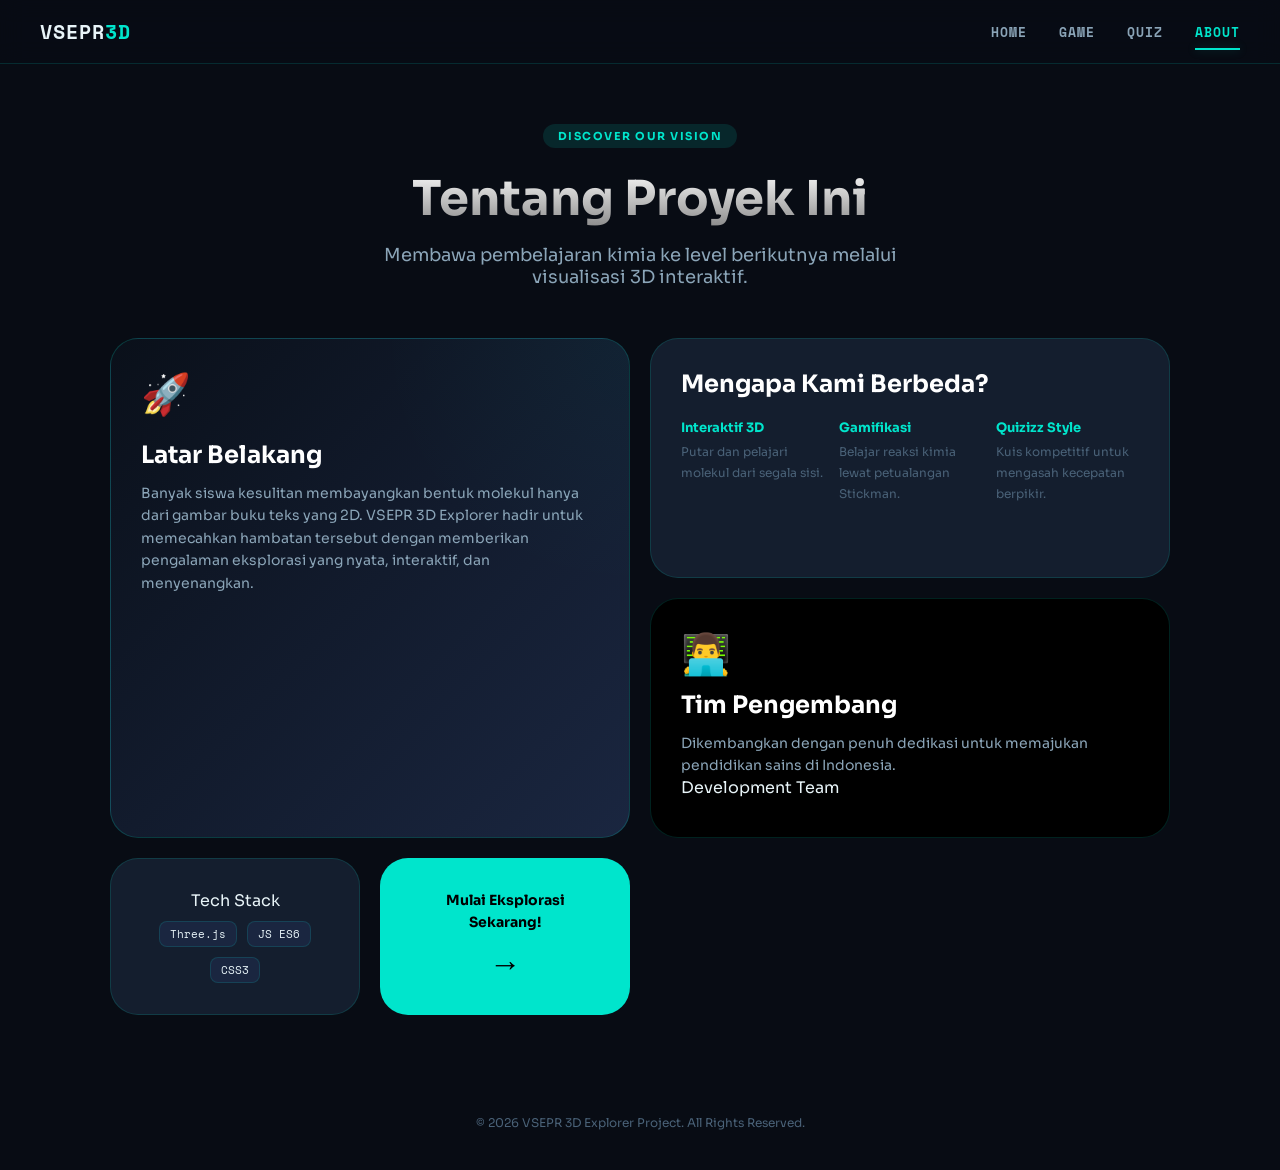
<file: about/index.html>
<!DOCTYPE html>
<html lang="id">
<head>
  <meta charset="UTF-8">
  <meta name="viewport" content="width=device-width, initial-scale=1.0">
  <title>VSEPR 3D Explorer - About</title>
  <link rel="preconnect" href="https://fonts.googleapis.com">
  <link rel="preconnect" href="https://fonts.gstatic.com" crossorigin>
  <link href="https://fonts.googleapis.com/css2?family=Sora:wght@300;400;600;700&family=Space+Mono:wght@400;700&display=swap" rel="stylesheet">
  <link rel="stylesheet" href="../css/global.css">
  <link rel="stylesheet" href="about.css">
</head>
<body>

  <!-- Navbar -->
  <nav class="main-nav">
    <a href="../index.html" class="nav-logo">VSEPR<span>3D</span></a>
    <div class="nav-links">
      <a href="../index.html" class="nav-link">Home</a>
      <a href="../game/index.html" class="nav-link">Game</a>
      <a href="../quiz/index.html" class="nav-link">Quiz</a>
      <a href="index.html" class="nav-link active">About</a>
    </div>
  </nav>

  <main class="about-container">
    <header class="about-header">
      <span class="badge">DISCOVER OUR VISION</span>
      <h1>Tentang Proyek Ini</h1>
      <p>Membawa pembelajaran kimia ke level berikutnya melalui visualisasi 3D interaktif.</p>
    </header>

    <div class="bento-grid">
      <!-- Latar Belakang (Large) -->
      <div class="bento-item bento-large bento-bg-gradient">
        <div class="bento-content">
          <div class="icon">🚀</div>
          <h3>Latar Belakang</h3>
          <p>Banyak siswa kesulitan membayangkan bentuk molekul hanya dari gambar buku teks yang 2D. VSEPR 3D Explorer hadir untuk memecahkan hambatan tersebut dengan memberikan pengalaman eksplorasi yang nyata, interaktif, dan menyenangkan.</p>
        </div>
      </div>

      <!-- Keunggulan (Medium) -->
      <div class="bento-item bento-medium">
        <div class="bento-content">
          <h3>Mengapa Kami Berbeda?</h3>
          <ul class="benefit-list">
            <li>
              <strong>Interaktif 3D</strong>
              <span>Putar dan pelajari molekul dari segala sisi.</span>
            </li>
            <li>
              <strong>Gamifikasi</strong>
              <span>Belajar reaksi kimia lewat petualangan Stickman.</span>
            </li>
            <li>
              <strong>Quizizz Style</strong>
              <span>Kuis kompetitif untuk mengasah kecepatan berpikir.</span>
            </li>
          </ul>
        </div>
      </div>

      <!-- Pengembang (Medium) -->
      <div class="bento-item bento-medium profile-card">
        <div class="bento-content">
          <div class="profile-avatar">👨‍💻</div>
          <h3>Tim Pengembang</h3>
          <p>Dikembangkan dengan penuh dedikasi untuk memajukan pendidikan sains di Indonesia.</p>
          <div class="team-names">
            <span class="name-tag">Development Team</span>
          </div>
        </div>
      </div>

      <!-- Tech Stack (Small) -->
      <div class="bento-item bento-small">
        <div class="bento-content">
          <span class="label">Tech Stack</span>
          <div class="tech-icons">
            <span>Three.js</span>
            <span>JS ES6</span>
            <span>CSS3</span>
          </div>
        </div>
      </div>

      <!-- Call to Action (Small) -->
      <div class="bento-item bento-small bento-cta">
        <div class="bento-content">
          <p>Mulai Eksplorasi Sekarang!</p>
          <a href="../index.html" class="cta-link">→</a>
        </div>
      </div>
    </div>
  </main>

  <footer class="about-footer">
    <p>&copy; 2026 VSEPR 3D Explorer Project. All Rights Reserved.</p>
  </footer>

</body>
</html>
</file>
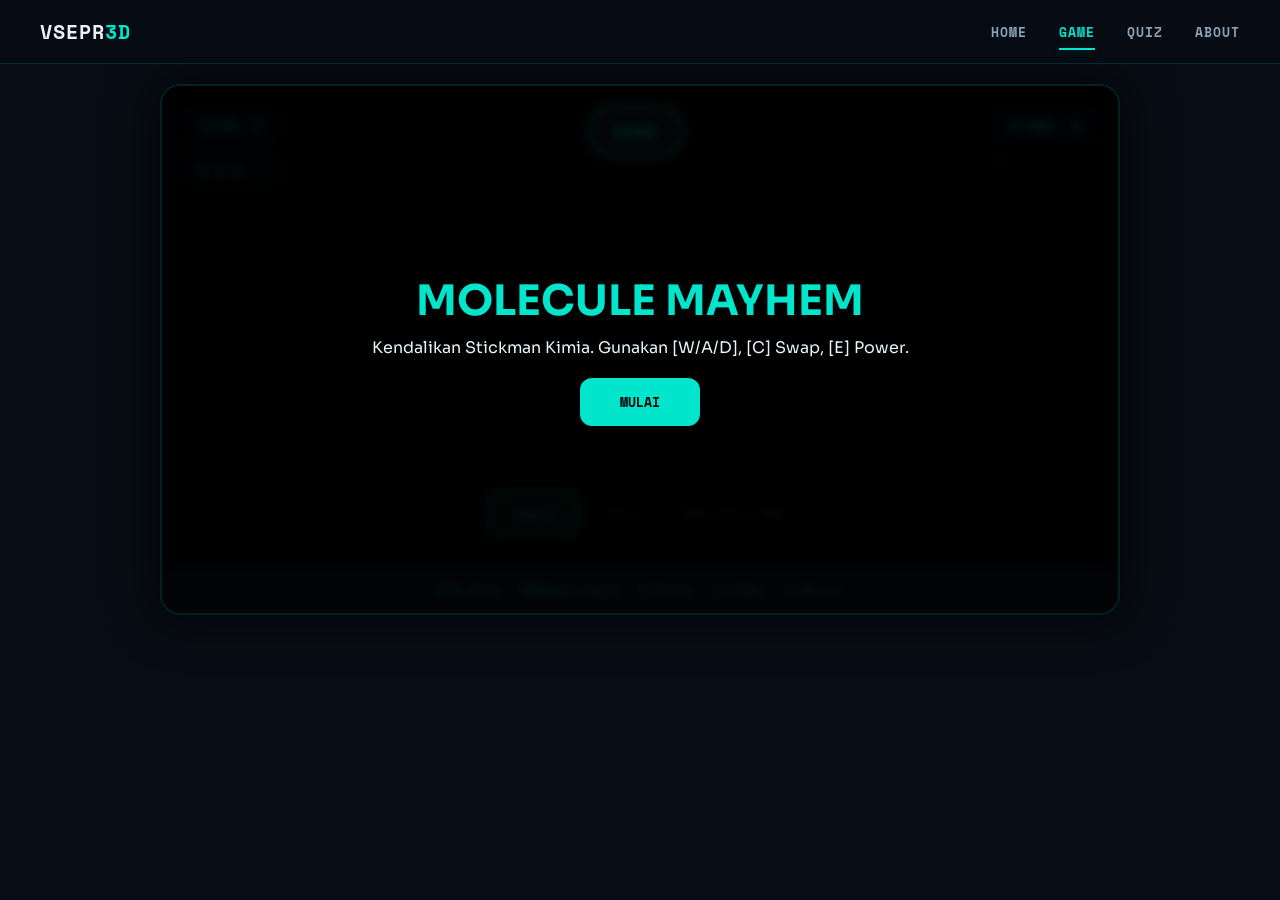
<file: game/index.html>
<!DOCTYPE html>
<html lang="id">
<head>
  <meta charset="UTF-8">
  <meta name="viewport" content="width=device-width, initial-scale=1.0">
  <title>Molecule Mayhem - Platformer Kimia</title>
  <link rel="preconnect" href="https://fonts.googleapis.com">
  <link rel="preconnect" href="https://fonts.gstatic.com" crossorigin>
  <link href="https://fonts.googleapis.com/css2?family=Sora:wght@300;400;600;700&family=Space+Mono:wght@400;700&display=swap" rel="stylesheet">
  <link rel="stylesheet" href="../css/global.css">
  <link rel="stylesheet" href="game.css">
</head>
<body>

  <nav class="main-nav">
    <a href="../index.html" class="nav-logo">VSEPR<span>3D</span></a>
    <div class="nav-links">
      <a href="../index.html" class="nav-link">Home</a>
      <a href="index.html" class="nav-link active">Game</a>
      <a href="../quiz/index.html" class="nav-link">Quiz</a>
      <a href="../about/index.html" class="nav-link">About</a>
    </div>
  </nav>

  <main>
    <div class="game-container" id="gameContainer">
      <!-- Top HUD -->
      <div class="game-ui">
        <div class="ui-left">
          <div class="game-stat">LEVEL <span id="gameLevel">1</span></div>
          <div class="game-stat" id="hpDisplay">❤️ ❤️ ❤️</div>
        </div>
        
        <div class="ui-center">
          <div class="molecule-badge" id="activeMoleculeDisplay">None</div>
        </div>

        <div class="ui-right">
          <div class="game-stat">ATOMS: <span id="atomCount">0</span></div>
          <button id="btnFullscreen" class="fs-btn">⛶</button>
        </div>
      </div>

      <!-- Inventory Slots for Swap System -->
      <div class="inventory-bar">
        <div class="inv-slot active" id="slot1">Empty</div>
        <div class="inv-slot" id="slot2">Empty</div>
        <div class="inv-hint">Press [C] to Swap</div>
      </div>

      <canvas id="gameCanvas"></canvas>

      <!-- Overlay Screens -->
      <div id="gameOverlay" class="game-overlay">
        <div class="overlay-content">
          <h2 id="overlayTitle">Paused</h2>
          <p id="overlayMsg">Press Start to Begin</p>
          <button id="btnAction" class="overlay-btn">START</button>
        </div>
      </div>

      <div class="game-controls">
        <div class="control-hints">
          <span><b>A/D</b> Gerak</span>
          <span><b>W/Space</b> Lompat</span>
          <span><b>S</b> Runduk</span>
          <span><b>E</b> Power</span>
          <span><b>C</b> Switch</span>
        </div>
      </div>
    </div>
  </main>

  <div id="toastOverlay" class="toast-overlay">
    <div class="toast-box">
      <div class="toast-msg">Reaksi Dimulai!</div>
    </div>
  </div>

  <script src="game.js"></script>
</body>
</html>
</file>
<file: css/global.css>
/* ============================================================
   GLOBAL CSS - Shared across all pages
   ============================================================ */
*, *::before, *::after { box-sizing: border-box; margin: 0; padding: 0; }

:root {
  --bg:         #080c14;
  --bg2:        #0d1420;
  --surface:    #141e2e;
  --surface2:   #1a2640;
  --cyan:       #00e5cc;
  --cyan2:      #00b8a3;
  --cyan-dim:   rgba(0,229,204,0.12);
  --cyan-glow:  rgba(0,229,204,0.25);
  --text:       #e8f4f8;
  --text2:      #8ba5b8;
  --text3:      #4a6278;
  --border:     rgba(0,229,204,0.15);
  --border2:    rgba(0,229,204,0.3);
  --mono:       'Space Mono', monospace;
  --sans:       'Sora', sans-serif;
}

html, body {
  overflow-x: hidden;
  width: 100%;
  position: relative;
  background: var(--bg);
  color: var(--text);
  font-family: var(--sans);
  min-height: 100vh;
}

.hidden { display: none !important; }

/* SHARED LABEL */
.section-label {
  font-family: var(--mono);
  font-size: 10px;
  color: var(--cyan);
  letter-spacing: 2px;
  text-transform: uppercase;
  margin-bottom: 14px;
  display: flex;
  align-items: center;
  gap: 8px;
}
.section-label::after {
  content: '';
  flex: 1;
  height: 1px;
  background: var(--border);
}

/* NAVIGATION */
.main-nav {
  position: sticky;
  top: 0;
  z-index: 1000;
  height: 64px;
  background: rgba(8, 12, 20, 0.8);
  backdrop-filter: blur(12px);
  border-bottom: 1px solid var(--border);
  display: flex;
  align-items: center;
  justify-content: space-between;
  padding: 0 40px;
}
.nav-logo {
  font-family: var(--mono);
  font-size: 20px;
  font-weight: 700;
  color: var(--text);
  letter-spacing: 1px;
  text-decoration: none;
}
.nav-logo span { color: var(--cyan); }
.nav-links { display: flex; gap: 32px; }
.nav-link {
  text-decoration: none;
  font-family: var(--mono);
  font-size: 13px;
  font-weight: 700;
  color: var(--text2);
  text-transform: uppercase;
  letter-spacing: 1px;
  transition: all 0.3s ease;
  position: relative;
  padding: 8px 0;
}
.nav-link:hover, .nav-link.active { color: var(--cyan); }
.nav-link::after {
  content: '';
  position: absolute;
  bottom: 0;
  left: 0;
  width: 0;
  height: 2px;
  background: var(--cyan);
  transition: width 0.3s ease;
  box-shadow: 0 0 10px var(--cyan-glow);
}
.nav-link.active::after { width: 100%; }

/* TOAST */
.toast-overlay {
  position: fixed;
  top: 0; left: 0; right: 0; bottom: 0;
  display: flex;
  align-items: center;
  justify-content: center;
  z-index: 9999;
  pointer-events: none;
  opacity: 0;
  transition: opacity 0.3s ease;
}
.toast-overlay.show { opacity: 1; }
.toast-box {
  background: var(--surface);
  border: 1px solid var(--border2);
  border-radius: 12px;
  padding: 24px 40px;
  text-align: center;
  box-shadow: 0 0 50px var(--cyan-glow), 0 10px 40px rgba(0,0,0,0.6);
  pointer-events: auto;
  display: flex;
  flex-direction: column;
  align-items: center;
  gap: 12px;
}
.toast-box.error { border-color: #dc3c3c; box-shadow: 0 0 50px rgba(220,60,60,0.3), 0 10px 40px rgba(0,0,0,0.6); }
.toast-icon { font-size: 32px; }
.toast-msg { font-size: 16px; font-weight: 600; }

/* RESPONSIVE GLOBAL */
@media (max-width: 900px) {
  .main-nav { padding: 0 20px; }
  .nav-links { gap: 16px; }
  .nav-link { font-size: 11px; }
}
@media (max-width: 768px) {
  .nav-links { display: none; } /* Mobile menu could be added here */
}
</file>
<file: about/about.css>
/* ============================================================
   ABOUT CSS - Bento Grid Design
   ============================================================ */

.about-container {
  max-width: 1100px;
  margin: 60px auto;
  padding: 0 20px;
}

.about-header {
  text-align: center;
  margin-bottom: 50px;
}

.about-header .badge {
  background: var(--cyan-dim);
  color: var(--cyan);
  padding: 5px 15px;
  border-radius: 20px;
  font-size: 11px;
  font-weight: 700;
  letter-spacing: 1.5px;
  display: inline-block;
  margin-bottom: 20px;
}

.about-header h1 {
  font-size: 48px;
  margin-bottom: 15px;
  background: linear-gradient(to bottom, #fff, #888);
  -webkit-background-clip: text;
  -webkit-text-fill-color: transparent;
}

.about-header p {
  color: var(--text2);
  font-size: 18px;
  max-width: 600px;
  margin: 0 auto;
}

/* BENTO GRID */
.bento-grid {
  display: grid;
  grid-template-columns: repeat(4, 1fr);
  grid-template-rows: repeat(2, 240px);
  gap: 20px;
}

.bento-item {
  background: var(--surface);
  border: 1px solid var(--border);
  border-radius: 28px;
  padding: 30px;
  position: relative;
  overflow: hidden;
  transition: all 0.4s cubic-bezier(0.23, 1, 0.32, 1);
  display: flex;
  align-items: flex-end;
}

.bento-item:hover {
  transform: translateY(-5px);
  border-color: var(--cyan);
  box-shadow: 0 20px 40px rgba(0,0,0,0.4);
}

.bento-content h3 {
  font-size: 24px;
  margin-bottom: 12px;
  color: #fff;
}

.bento-content p {
  color: var(--text2);
  line-height: 1.6;
  font-size: 14px;
}

/* BENTO VARIANTS */
.bento-large {
  grid-column: span 2;
  grid-row: span 2;
  align-items: flex-start;
}

.bento-medium {
  grid-column: span 2;
  align-items: flex-start;
}

.bento-small {
  grid-column: span 1;
  align-items: center;
  justify-content: center;
  text-align: center;
}

.bento-bg-gradient {
  background: linear-gradient(135deg, #0a101a 0%, #1a2640 100%);
  border-color: rgba(0, 229, 204, 0.2);
}

.bento-bg-gradient::before {
  content: '';
  position: absolute;
  top: -50%;
  right: -50%;
  width: 100%;
  height: 100%;
  background: radial-gradient(circle, var(--cyan-dim) 0%, transparent 70%);
  opacity: 0.3;
}

/* CONTENT STYLES */
.icon { font-size: 40px; margin-bottom: 20px; }

.benefit-list {
  list-style: none;
  padding: 0;
  display: grid;
  grid-template-columns: repeat(3, 1fr);
  gap: 15px;
  margin-top: 20px;
}

.benefit-list li strong { display: block; color: var(--cyan); font-size: 13px; margin-bottom: 4px; }
.benefit-list li span { font-size: 12px; color: var(--text3); }

.profile-card { background: #000; }
.profile-avatar { font-size: 40px; margin-bottom: 10px; }

.tech-icons {
  display: flex;
  gap: 10px;
  flex-wrap: wrap;
  justify-content: center;
  margin-top: 10px;
}

.tech-icons span {
  background: var(--surface2);
  padding: 4px 10px;
  border-radius: 8px;
  font-size: 11px;
  font-family: var(--mono);
  border: 1px solid var(--border);
}

.bento-cta {
  background: var(--cyan);
  color: #000;
  text-align: center;
}

.bento-cta h3, .bento-cta p { color: #000; font-weight: 700; }

.cta-link {
  font-size: 32px;
  text-decoration: none;
  color: #000;
  display: inline-block;
  margin-top: 10px;
  transition: transform 0.3s;
}

.bento-cta:hover .cta-link { transform: translateX(10px); }

.about-footer {
  text-align: center;
  padding: 40px;
  color: var(--text3);
  font-size: 12px;
}

/* RESPONSIVE */
@media (max-width: 900px) {
  .bento-grid {
    grid-template-columns: repeat(2, 1fr);
    grid-template-rows: auto;
  }
  .bento-large, .bento-medium { grid-column: span 2; grid-row: auto; }
}
@media (max-width: 600px) {
  .about-header h1 { font-size: 32px; }
  .benefit-list { grid-template-columns: 1fr; }
}
</file>
<file: game/game.css>
/* ============================================================
   GAME CSS - Molecule Mayhem Refined
   ============================================================ */

.game-container {
  max-width: 960px;
  margin: 20px auto;
  background: #000;
  border: 2px solid var(--border);
  border-radius: 20px;
  overflow: hidden;
  position: relative;
  box-shadow: 0 0 50px rgba(0,0,0,0.8);
}

#gameCanvas {
  width: 100%;
  height: 480px;
  display: block;
  image-rendering: pixelated;
}

/* HUD */
.game-ui {
  position: absolute;
  top: 0; left: 0; right: 0;
  padding: 20px;
  display: flex;
  justify-content: space-between;
  align-items: flex-start;
  pointer-events: none;
  z-index: 10;
  background: linear-gradient(to bottom, rgba(0,0,0,0.8), transparent);
}

.ui-center { text-align: center; }

.game-stat {
  font-family: var(--mono);
  font-size: 14px;
  font-weight: 700;
  color: var(--cyan);
  background: rgba(8,12,20,0.8);
  padding: 8px 16px;
  border-radius: 8px;
  border: 1px solid var(--border);
  margin-bottom: 5px;
}

.molecule-badge {
  background: var(--surface);
  border: 2px solid var(--cyan);
  color: var(--cyan);
  padding: 10px 24px;
  border-radius: 30px;
  font-family: var(--mono);
  font-size: 18px;
  font-weight: 700;
  box-shadow: 0 0 20px var(--cyan-glow);
  text-transform: uppercase;
}

/* INVENTORY */
.inventory-bar {
  position: absolute;
  bottom: 80px;
  left: 50%;
  transform: translateX(-50%);
  display: flex;
  gap: 10px;
  pointer-events: none;
  z-index: 10;
  align-items: center;
}

.inv-slot {
  width: 80px;
  height: 40px;
  background: rgba(0,0,0,0.6);
  border: 1px solid var(--border);
  border-radius: 8px;
  display: flex;
  align-items: center;
  justify-content: center;
  font-family: var(--mono);
  font-size: 12px;
  color: var(--text3);
  transition: all 0.3s;
}

.inv-slot.active {
  border-color: var(--cyan);
  background: var(--cyan-dim);
  color: var(--cyan);
  box-shadow: 0 0 15px var(--cyan-glow);
  transform: scale(1.1);
}

.inv-hint { font-size: 9px; color: var(--text2); margin-left: 10px; font-family: var(--mono); }

/* OVERLAYS */
.game-overlay {
  position: absolute;
  inset: 0;
  background: rgba(0,0,0,0.85);
  display: flex;
  align-items: center;
  justify-content: center;
  z-index: 100;
  backdrop-filter: blur(5px);
  pointer-events: all;
}

.overlay-content { text-align: center; }
.overlay-content h2 { font-size: 42px; color: var(--cyan); margin-bottom: 10px; }
.overlay-btn {
  background: var(--cyan);
  color: #000;
  border: none;
  padding: 14px 40px;
  font-family: var(--mono);
  font-weight: 700;
  border-radius: 12px;
  cursor: pointer;
  margin-top: 20px;
  transition: all 0.2s;
  pointer-events: all;
}
.overlay-btn:hover { transform: scale(1.1); box-shadow: 0 0 30px var(--cyan-glow); }

.game-controls {
  background: var(--bg2);
  padding: 15px;
  border-top: 1px solid var(--border);
}

.control-hints {
  display: flex;
  justify-content: center;
  gap: 20px;
  font-family: var(--mono);
  font-size: 11px;
  color: var(--text2);
}

.control-hints b { color: var(--cyan); }

.fs-btn { pointer-events: auto; background: none; border: 1px solid var(--border); color: var(--text3); cursor: pointer; border-radius: 4px; }
.fs-btn:hover { color: var(--cyan); border-color: var(--cyan); }
</file>
